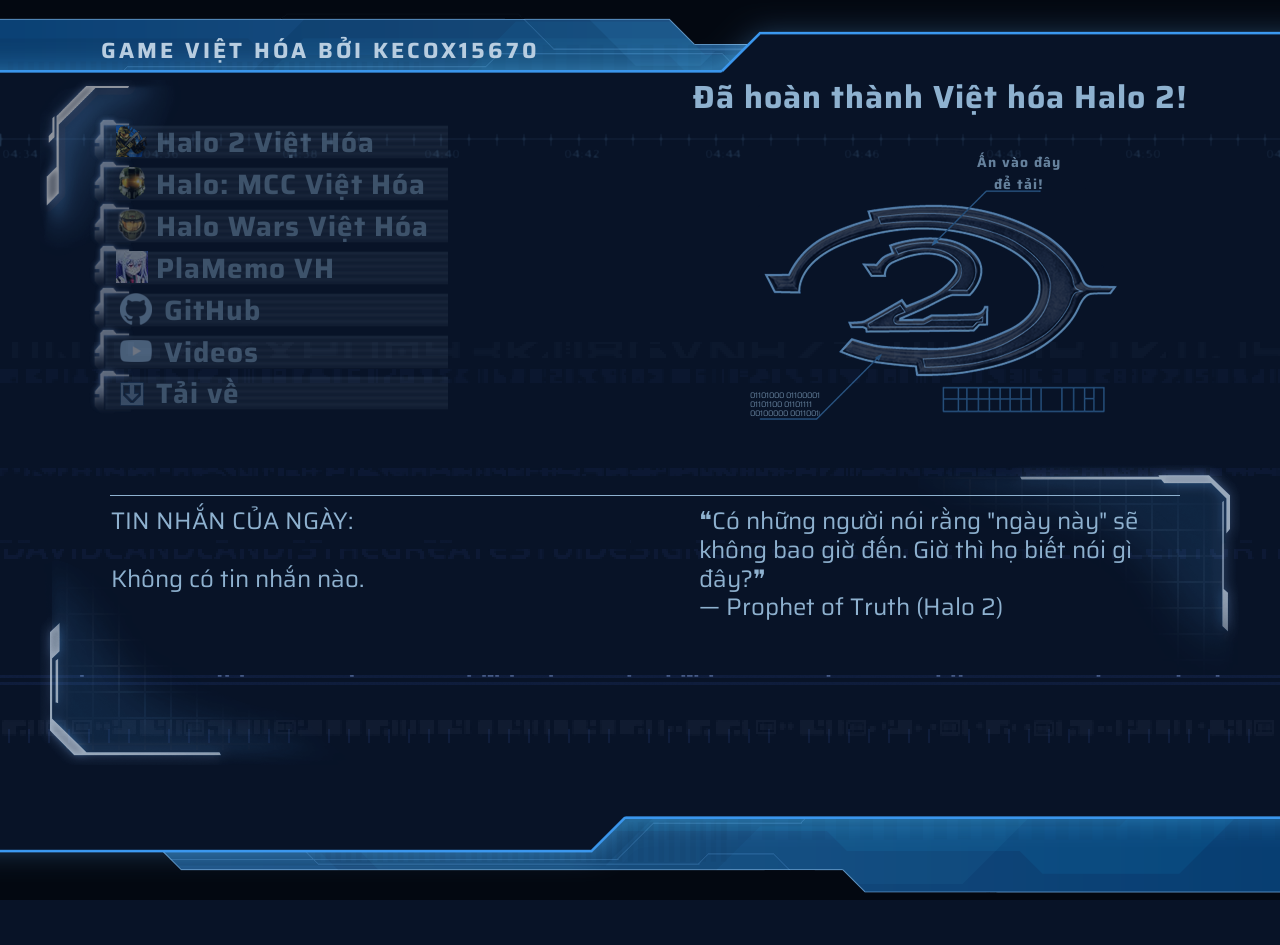
<file: index.html>
<!DOCTYPE html>
<!--
All Halo (R) assets used herein are	(c) Microsoft Corporation.
This website was created under Microsoft's "Game Content Usage Rules"
using assets from Halo 2 for Windows Vista, and it is not endorsed
by or affiliated with Microsoft.
-------------------------------------------
Redistribution and use in source and binary forms, with or without
modification, are permitted provided that redistributions of this
source code retain the above copyright notices
-->

<html lang="en">
  <head>
	<meta charset="utf-8">
	<meta http-equiv="content-language" content="en-us" />
	<meta http-equiv="X-UA-Compatible" content="IE=edge">
	<meta http-equiv="content-type" content="text/html; charset=UTF-8" />
	<meta http-equiv="content-style-type" content="text/css" />
	<meta http-equiv="Cache-control" content="no-cache" />
	<meta name="resource-type" content="document" />
	<meta name="distribution" content="global" />
	<meta name="keywords" content="việt hóa, game việt hóa, kecox15670, game việt hóa bởi kecox15670, halo 2 việt hóa" />
	<meta name="description" content="Trang chủ tổng hợp những game Việt hóa bởi kecox15670." />
	<meta name="author" content="">
	<meta name="viewport" content="width=device-width, initial-scale=1.0, maximum-scale=1.0">
	<meta name="HandheldFriendly" content="true" />
	<link rel="stylesheet" href="./theme/css/index.css" />
	<link rel="shortcut icon" href="theme/images/favicon.ico@version=1">
<link rel="preconnect" href="https://fonts.googleapis.com"><link rel="preconnect" href="https://fonts.gstatic.com" crossorigin><link href="https://fonts.googleapis.com/css2?family=Saira:wght@400;600&display=swap" rel="stylesheet">

	<title>kecox15670 &bull; Trang chính</title>
	<script src="https://code.jquery.com/jquery-1.10.2.js"></script>

	<!-- Css -->
	<link rel="stylesheet" type="text/css" href="theme/css/layout.css">
	<link rel="stylesheet" type="text/css" href="theme/css/fonts.css">
	<!-- End Css -->
<script type="text/javascript">
if ((navigator.userAgent.indexOf('iPhone') > 0 && navigator.userAgent.indexOf('iPad') == -1) || navigator.userAgent.indexOf('iPod') > 0 || navigator.userAgent.indexOf('Android') > 0) {
  window.location.href = '../mobile'; 
}
</script>
  </head>

  <body>
	<!-- Body -->
	
	<div id="factStuffs" class="loader-wrapper">
    <span class="loader"><span class="loader-inner"></span></span>
</div>

	<div style="position: fixed; z-index: -99; width: 100%; height: 100%">
<iframe width="0" height="0" src="https://www.youtube.com/embed/z4CC1KuBP80?autoplay=1&playlist=z4CC1KuBP80,2viwZVJqWbA,7isqWSWGM2s,tsv8o3_2dFw,BgxZcSUueIY&shuffle=1&loop=1&controls=0&showinfo=0&autohide=1" title="YouTube video player" frameborder="0" allow="accelerometer; autoplay; clipboard-write; end; encrypted-media; gyroscope; loop; picture-in-picture; playlist; start; shuffle" allowfullscreen></iframe>
</div>

		<div id="background-top">
			<h1>Game Việt Hóa bởi kecox15670</h1>
		</div>
		<div id="background-bottom"></div>
		<div class="animated-bg first"></div>
		<div class="animated-bg second"></div>
		<div class="animated-bg third"></div>
		<div class="animated-bg fourth"></div>
		<div class="animated-bg fifth"></div>
		<div class="animated-bg sixth"></div>
		<div class="animated-bg seventh"></div>
		<div class="animated-bg eigth"></div>
		<div class="animated-bg ninth"></div>
		<div class="animated-bg tenth"></div>

	  <div class="container">
<!--	        <svg width="100px" height="30px" viewBox="0 0 1000 300" fill="none" xmlns="http://www.w3.org/2000/svg" role="img" class="logo">
        <g>
          <polygon points="30, 35 113, 120 113, 279 30, 279" class="logo-part-1" />
          <polygon points="30, 21 124, 21 310, 214 257, 268 30, 36" class="logo-part-2" />
          <polygon points="257, 160 388, 24 388, 135 309, 215" class="logo-part-3" />
          <polygon points="403, 21 487, 21 487, 279 403, 279" class="logo-part-4" />
        </g>
        <g transform="scale(-1, -1)" transform-origin="center">
          <polygon points="30, 35 113, 120 113, 279 30, 279" class="logo-part-1" />
          <polygon points="30, 21 124, 21 310, 214 257, 268 30, 36" class="logo-part-2" />
          <polygon points="257, 160 388, 24 388, 135 309, 215" class="logo-part-3" />
          <polygon points="403, 21 487, 21 487, 279 403, 279" class="logo-part-4" />
        </g>
      </svg>-->
			<section id="link-bg">
			</section>

			<div class="links-left">
				<a href="https://viethoagame.com/threads/halo-2-vista-viet-hoa.350">
					<div class="image-container">
						<h2><img class="link-icon" src="theme/images/icons/h2v32x32.png"/> Halo 2 Việt Hóa</h2>
					</div>
				</a>
				<a href="https://viethoagame.com/threads/381/">
					<div class="image-container">
						<h2><img class="link-icon" src="theme/images/icons/mcc32x32.png"/> Halo: MCC Việt Hóa</h2>
					</div>
				</a>
				<a href="https://halowarsvh.vercel.app/">
					<div class="image-container">
						<h2><img class="link-icon" src="theme/images/icons/bulldog32x32.png"/> Halo Wars Việt Hóa</h2>
					</div>
				</a>
				<a href="https://plamemovh.vercel.app/">
					<div class="image-container">
						<h2><img class="link-icon" src="theme/images/icons/plamemo32x32.jpg"/> PlaMemo VH</h2>
					</div>
				</a>
				<a href="https://github.com/kecox42069">
					<div class="image-container">
						<h2><img class="link-iconl" src="theme/images/icons/github.png"/> GitHub</h2>
					</div>
						</a>
				<a href="https://www.youtube.com/playlist?list=PLbHEbT-QN70EghHN0PjnouOK0xiRKzuwo">
					<div class="image-container">
						<h2><img class="link-iconl" src="theme/images/icons/youtube.png"/> Videos</h2>
					</div>
				</a>
				<a href="downloads/">
					<div class="image-container">
						<h2><img class="link-icon" src="theme/images/icons/download_b.png"/> Tải về</h2>
					</div>
				</a>
				<a href="">
					<div class="image-container2">
					</div>
				</a>
			</div>
		<div class="links-right">
			<h2>Đã hoàn thành Việt hóa Halo 2!</h2><br/>
				<div class="halo2">
					<a href="https://viethoagame.com/threads/halo-2-vista-viet-hoa.350"><img class="discord" src="theme/images/about_h2.png"/></a>
					<p>01101000  01100001</p>
					<p>01101100  01101111</p>
					<p>00100000  00110010</p>
					<h2 style="font-size:14px;">Ấn vào đây</br>để tải!</h2>
				</div>
		</div>

		<!-- Message Center -->
		<div id="news-bg">
			<div id="news">
				<hr>
				<div id="news-left">
					<p>TIN NHẮN CỦA NGÀY:</a><br/>
					<br/>
					Không có tin nhắn nào.<br/>
				</div>
				<div id="news-right">
				    <p id="random-news-right"></p>
				</div>

			</div>
		</div>
	</div>
<script>
$(window).on("load",function(){
     $(".loader-wrapper").fadeOut("slow");
});
(function newFact() {
  var facts = ['\n<img src="./theme/images/20221130_230938.jpg" width="320" height="180" alt=""><p align="center"> Đang tải...<br><br>Fact:<br>Các nhà khoa học vẫn chưa chắc chắn<br>tại sao bộ tộc Elite có thể phát âm chữ M.', '\n<img src="./theme/images/RE1hZCXl8n.jpg" width="320" height="180" alt=""><p align="center"> Đang tải...<br><br>❝Chúng ta sẽ kết thúc cuộc chiến này.❞<br>— Master Chief (từ Halo Infinite)', '\n<img src="./theme/images/plamemoisla.png" width="320" height="180" alt=""><p align="center"> Đang tải...<br><br>❝Hy vọng rằng một ngày nào đó,<br>bạn sẽ được đoàn tụ với người mà bạn yêu quý.❞<br>— Isla (từ Plastic Memories)',
  '\n<img src="./theme/images/ixAIxPe3cU.png" width="320" height="180" alt=""><p align="center"> Đang tải...<br><br>❝Ồ, ta biết những quý cô thích gì mà.❞<br>— Trung sĩ Johnson (từ Halo 2)', '\n<img src="./theme/images/2b0mO8uxsn.jpg" width="320" height="180" alt=""><p align="center"> Đang tải...<br><br>❝Tôi cần một vũ khí.❞<br>— Master Chief (từ Halo 2)', '\n<img src="./theme/images/p5jv4ddnv9x2.png" width="320" height="180" alt=""><p align="center"> Đang tải...<br><br>❝Một người anh hùng không cần phải nói.<br>Khi anh ấy ra đi, cả thế giới sẽ nói thay anh.❞<br>— Bungie (từ quảng cáo Halo 3)'];
  var randomFact = Math.floor(Math.random() * facts.length);
  document.getElementById('factStuffs').innerHTML = facts[randomFact];
})();
</script>
<script>
function randomtext() {
    var randomtxt = [
        '❝Vào khoảnh khắc đó... anh nghĩ anh đã yêu em, ngay cả khi còn chưa biết tên của em là gì.❞<br/>— Mizugaki Tsukasa (Plastic Memories)',
        '❝Có những người nói rằng "ngày này" sẽ không bao giờ đến. Giờ thì họ biết nói gì đây?❞<br/>— Prophet of Truth (Halo 2)',
        '❝Nhiệm vụ của chúng ta, đối với một người lính đó là bảo vệ nhân loại. Bằng bất cứ mọi giá.❞<br/>— Master Chief (Halo 4)'];
    return randomtxt[Math.floor((Math.random() * 2.99))];
}

document.getElementById("random-news-right").innerHTML = randomtext();
</script>
<script src="https://ajax.googleapis.com/ajax/libs/jquery/2.1.1/jquery.min.js"></script>
  </body>
</html>
</file>
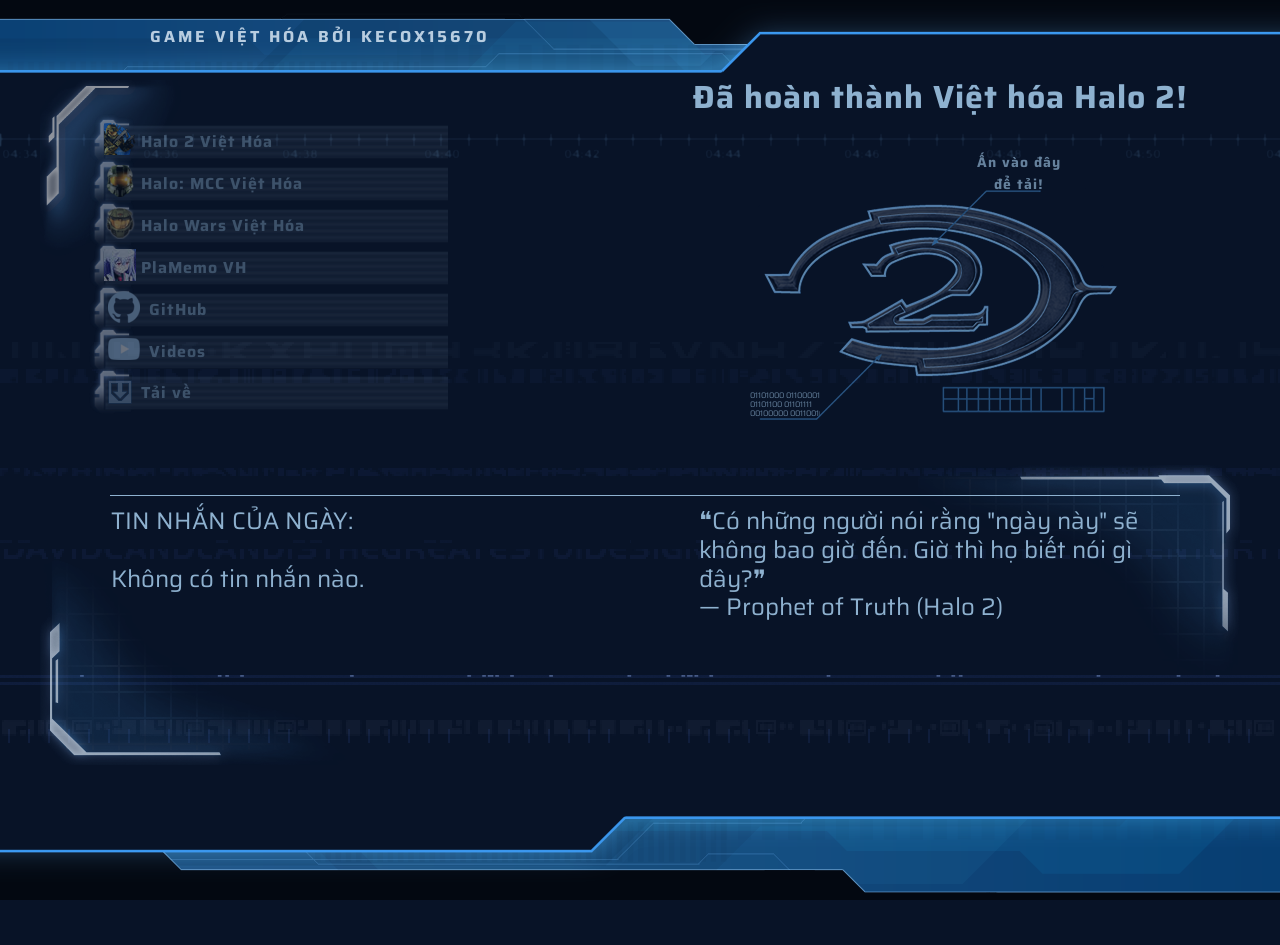
<file: mobile/index.html>
<!DOCTYPE html>
<!--
All Halo (R) assets used herein are	(c) Microsoft Corporation.
This website was created under Microsoft's "Game Content Usage Rules"
using assets from Halo 2 for Windows Vista, and it is not endorsed
by or affiliated with Microsoft.
-------------------------------------------
Redistribution and use in source and binary forms, with or without
modification, are permitted provided that redistributions of this
source code retain the above copyright notices
-->

<html lang="en">
  <head>
	<meta charset="utf-8">
	<meta http-equiv="content-language" content="en-us" />
	<meta http-equiv="X-UA-Compatible" content="IE=edge">
	<meta http-equiv="content-type" content="text/html; charset=UTF-8" />
	<meta http-equiv="content-style-type" content="text/css" />
	<meta http-equiv="Cache-control" content="no-cache" />
	<meta name="resource-type" content="document" />
	<meta name="distribution" content="global" />
	<meta name="keywords" content="việt hóa, game việt hóa, kecox15670, game việt hóa bởi kecox15670, halo 2 việt hóa" />
	<meta name="description" content="Trang chủ tổng hợp những game Việt hóa bởi kecox15670." />
	<meta name="author" content="">
	<meta name="viewport" content="width=device-width, initial-scale=1.0, maximum-scale=1.0">
	<meta name="HandheldFriendly" content="true" />
	<link rel="stylesheet" href="./theme/css/index.css" />
	<link rel="shortcut icon" href="theme/images/favicon.ico@version=1">
<link rel="preconnect" href="https://fonts.googleapis.com"><link rel="preconnect" href="https://fonts.gstatic.com" crossorigin><link href="https://fonts.googleapis.com/css2?family=Saira:wght@400;600&display=swap" rel="stylesheet">

	<title>kecox15670 &bull; Trang chính</title>
	<script src="https://code.jquery.com/jquery-1.10.2.js"></script>

	<!-- Css -->
	<link rel="stylesheet" type="text/css" href="theme/css/layout.css">
	<link rel="stylesheet" type="text/css" href="theme/css/fonts.css">
	<!-- End Css -->
  </head>

  <body>
	<!-- Body -->
	
	<div id="factStuffs" class="loader-wrapper">
    <span class="loader"><span class="loader-inner"></span></span>
</div>

	<div style="position: fixed; z-index: -99; width: 100%; height: 100%">
<iframe width="0" height="0" src="https://www.youtube.com/embed/z4CC1KuBP80?autoplay=1&playlist=z4CC1KuBP80,2viwZVJqWbA,7isqWSWGM2s,tsv8o3_2dFw,BgxZcSUueIY&shuffle=1&loop=1&controls=0&showinfo=0&autohide=1" title="YouTube video player" frameborder="0" allow="accelerometer; autoplay; clipboard-write; end; encrypted-media; gyroscope; loop; picture-in-picture; playlist; start; shuffle" allowfullscreen></iframe>
</div>

		<div id="background-top">
			<h1>Game Việt Hóa bởi kecox15670</h1>
		</div>
		<div id="background-bottom"></div>
		<div class="animated-bg first"></div>
		<div class="animated-bg second"></div>
		<div class="animated-bg third"></div>
		<div class="animated-bg fourth"></div>
		<div class="animated-bg fifth"></div>
		<div class="animated-bg sixth"></div>
		<div class="animated-bg seventh"></div>
		<div class="animated-bg eigth"></div>
		<div class="animated-bg ninth"></div>
		<div class="animated-bg tenth"></div>

	  <div class="container">
<!--	        <svg width="100px" height="30px" viewBox="0 0 1000 300" fill="none" xmlns="http://www.w3.org/2000/svg" role="img" class="logo">
        <g>
          <polygon points="30, 35 113, 120 113, 279 30, 279" class="logo-part-1" />
          <polygon points="30, 21 124, 21 310, 214 257, 268 30, 36" class="logo-part-2" />
          <polygon points="257, 160 388, 24 388, 135 309, 215" class="logo-part-3" />
          <polygon points="403, 21 487, 21 487, 279 403, 279" class="logo-part-4" />
        </g>
        <g transform="scale(-1, -1)" transform-origin="center">
          <polygon points="30, 35 113, 120 113, 279 30, 279" class="logo-part-1" />
          <polygon points="30, 21 124, 21 310, 214 257, 268 30, 36" class="logo-part-2" />
          <polygon points="257, 160 388, 24 388, 135 309, 215" class="logo-part-3" />
          <polygon points="403, 21 487, 21 487, 279 403, 279" class="logo-part-4" />
        </g>
      </svg>-->
			<section id="link-bg">
			</section>

			<div class="links-left">
				<a href="https://viethoagame.com/threads/halo-2-vista-viet-hoa.350">
					<div class="image-container">
						<h2><img class="link-icon" src="theme/images/icons/h2v32x32.png"/> Halo 2 Việt Hóa</h2>
					</div>
				</a>
				<a href="https://viethoagame.com/threads/381/">
					<div class="image-container">
						<h2><img class="link-icon" src="theme/images/icons/mcc32x32.png"/> Halo: MCC Việt Hóa</h2>
					</div>
				</a>
				<a href="https://halowarsvh.vercel.app/">
					<div class="image-container">
						<h2><img class="link-icon" src="theme/images/icons/bulldog32x32.png"/> Halo Wars Việt Hóa</h2>
					</div>
				</a>
				<a href="https://plamemovh.vercel.app/">
					<div class="image-container">
						<h2><img class="link-icon" src="theme/images/icons/plamemo32x32.jpg"/> PlaMemo VH</h2>
					</div>
				</a>
				<a href="https://github.com/kecox42069">
					<div class="image-container">
						<h2><img class="link-iconl" src="theme/images/icons/github.png"/> GitHub</h2>
					</div>
						</a>
				<a href="https://www.youtube.com/playlist?list=PLbHEbT-QN70EghHN0PjnouOK0xiRKzuwo">
					<div class="image-container">
						<h2><img class="link-iconl" src="theme/images/icons/youtube.png"/> Videos</h2>
					</div>
				</a>
				<a href="downloads/">
					<div class="image-container">
						<h2><img class="link-icon" src="theme/images/icons/download_b.png"/> Tải về</h2>
					</div>
				</a>
				<a href="">
					<div class="image-container2">
					</div>
				</a>
			</div>
		<div class="links-right">
			<h2>Đã hoàn thành Việt hóa Halo 2!</h2><br/>
				<div class="halo2">
					<a href="https://viethoagame.com/threads/halo-2-vista-viet-hoa.350"><img class="discord" src="theme/images/about_h2.png"/></a>
					<p>01101000  01100001</p>
					<p>01101100  01101111</p>
					<p>00100000  00110010</p>
					<h2 style="font-size:14px;">Ấn vào đây</br>để tải!</h2>
				</div>
		</div>

		<!-- Message Center -->
		<div id="news-bg">
			<div id="news">
				<hr>
				<div id="news-left">
					<p>TIN NHẮN CỦA NGÀY:</a><br/>
					<br/>
					Không có tin nhắn nào.<br/>
				</div>
				<div id="news-right">
				    <p id="random-news-right"></p>
				</div>

			</div>
		</div>
	</div>
<script>
$(window).on("load",function(){
     $(".loader-wrapper").fadeOut("slow");
});
(function newFact() {
  var facts = ['\n<img src="./theme/images/20221130_230938.jpg" width="320" height="180" alt=""><p align="center"> Đang tải...<br><br>Fact:<br>Các nhà khoa học vẫn chưa chắc chắn<br>tại sao bộ tộc Elite có thể phát âm chữ M.', '\n<img src="./theme/images/RE1hZCXl8n.jpg" width="320" height="180" alt=""><p align="center"> Đang tải...<br><br>❝Chúng ta sẽ kết thúc cuộc chiến này.❞<br>— Master Chief (từ Halo Infinite)', '\n<img src="./theme/images/plamemoisla.png" width="320" height="180" alt=""><p align="center"> Đang tải...<br><br>❝Hy vọng rằng một ngày nào đó,<br>bạn sẽ được đoàn tụ với người mà bạn yêu quý.❞<br>— Isla (từ Plastic Memories)',
  '\n<img src="./theme/images/ixAIxPe3cU.png" width="320" height="180" alt=""><p align="center"> Đang tải...<br><br>❝Ồ, ta biết những quý cô thích gì mà.❞<br>— Trung sĩ Johnson (từ Halo 2)', '\n<img src="./theme/images/2b0mO8uxsn.jpg" width="320" height="180" alt=""><p align="center"> Đang tải...<br><br>❝Tôi cần một vũ khí.❞<br>— Master Chief (từ Halo 2)', '\n<img src="./theme/images/p5jv4ddnv9x2.png" width="320" height="180" alt=""><p align="center"> Đang tải...<br><br>❝Một người anh hùng không cần phải nói.<br>Khi anh ấy ra đi, cả thế giới sẽ nói thay anh.❞<br>— Bungie (từ quảng cáo Halo 3)'];
  var randomFact = Math.floor(Math.random() * facts.length);
  document.getElementById('factStuffs').innerHTML = facts[randomFact];
})();
</script>
<script>
function randomtext() {
    var randomtxt = [
        '❝Vào khoảnh khắc đó... anh nghĩ anh đã yêu em, ngay cả khi còn chưa biết tên của em là gì.❞<br/>— Mizugaki Tsukasa (Plastic Memories)',
        '❝Có những người nói rằng "ngày này" sẽ không bao giờ đến. Giờ thì họ biết nói gì đây?❞<br/>— Prophet of Truth (Halo 2)',
        '❝Nhiệm vụ của chúng ta, đối với một người lính đó là bảo vệ nhân loại. Bằng bất cứ mọi giá.❞<br/>— Master Chief (Halo 4)'];
    return randomtxt[Math.floor((Math.random() * 2.99))];
}

document.getElementById("random-news-right").innerHTML = randomtext();
</script>
<script src="https://ajax.googleapis.com/ajax/libs/jquery/2.1.1/jquery.min.js"></script>
  </body>
</html>
</file>
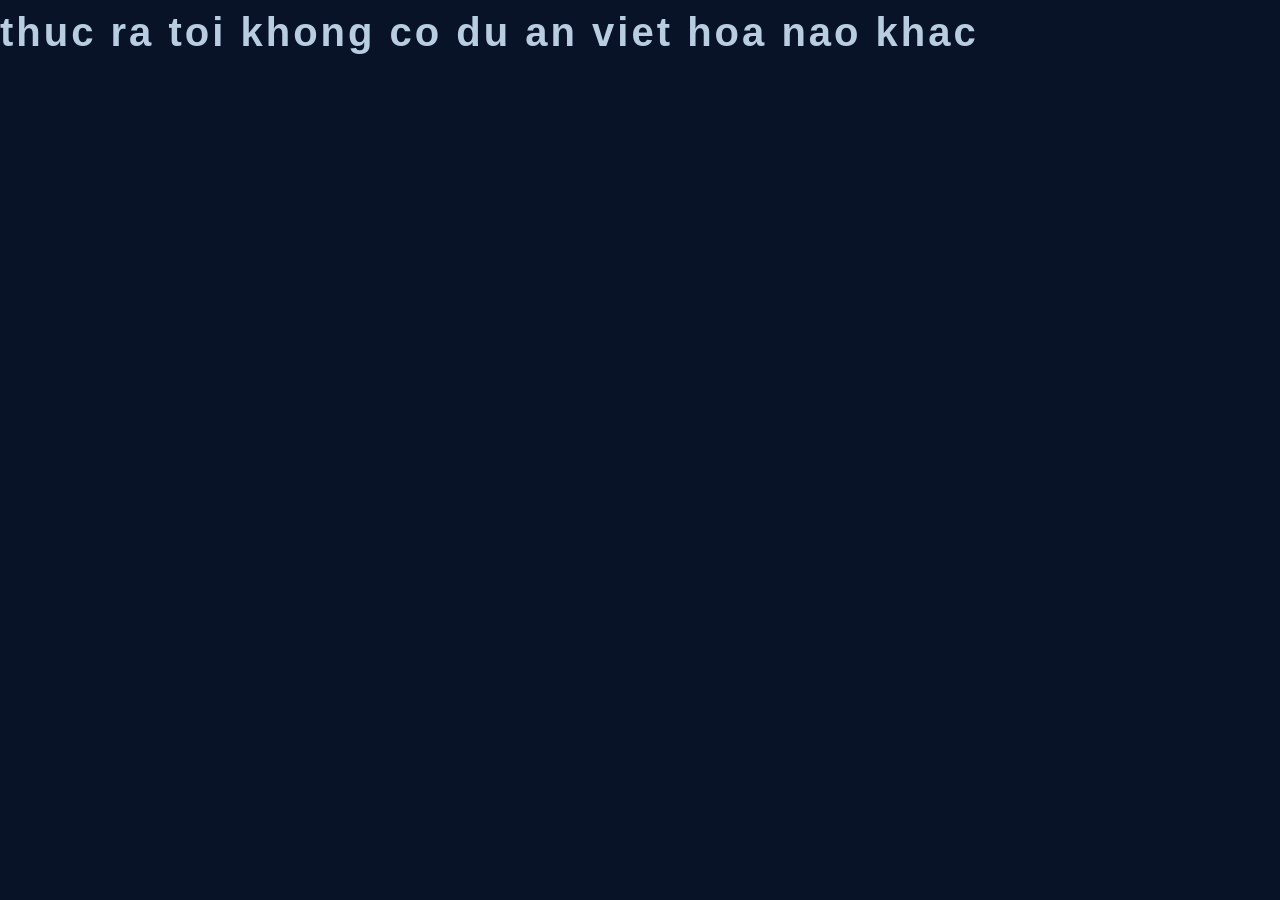
<file: projects/index.html>
<!DOCTYPE html>
<!--
All Halo (R) assets used herein are	(c) Microsoft Corporation.
This website was created under Microsoft's "Game Content Usage Rules"
using assets from Halo 2 for Windows Vista, and it is not endorsed
by or affiliated with Microsoft.
-------------------------------------------
Redistribution and use in source and binary forms, with or without
modification, are permitted provided that redistributions of this
source code retain the above copyright notices
-->

<html lang="en">
  <head>

	</style>

	<title>kecox15670 &bull; Dự án khác</title>
	<script src="https://code.jquery.com/jquery-1.10.2.js"></script>

	<!-- Css -->
	<link rel="stylesheet" type="text/css" href="../theme/css/layout.css">
	<link rel="stylesheet" type="text/css" href="../theme/css/fonts.css">
	<!-- End Css -->
  </head>

  <body>
			<h1>thuc ra toi khong co du an viet hoa nao khac</h1>
  </body>
</html>
</file>
<file: theme/css/index.css>
/* Logo */

:root {
  /* Variables */
  --loading-spinner__color-grey: #efefef;
  --loading-spinner__color-green: #7fca2a;
  --loading-spinner__animation-length: 2s;
}

@keyframes logo-animation {
  0% {
    opacity: 1;
  }
  81.25% {
    opacity: 1;
  }
  95% {
    opacity: 0;
  }
  100% {
    opacity: 0;
  }
}

.logo {
  will-change: opacity;
  animation: logo-animation var(--loading-spinner__animation-length) ease-in-out infinite;
  filter: drop-shadow(0 3px 11px rgba(255, 255, 255, 0.33));
}

@keyframes logo-part-1-animation {
  0% {
    opacity: 0;
  }
  67.49% {
    opacity: 0;
  }
  67.5% {
    opacity: 1;
  }
  69.9% {
    opacity: 1;
  }
  70% {
    opacity: 0;
  }
  72.49% {
    opacity: 0;
  }
  72.5% {
    opacity: 1;
  }
  73.74% {
    opacity: 1;
  }
  73.75% {
    opacity: 0;
  }
  77.49% {
    opacity: 0;
  }
  77.5% {
    opacity: 1;
  }
  79.9% {
    opacity: 1;
  }
  80% {
    opacity: 0;
  }
  81.24% {
    opacity: 0;
  }
  81.25% {
    opacity: 1;
  }
}

@keyframes logo-part-2-animation {
  0% {
    clip-path: polygon(0 0, 0 0, 0 0, 0 50%);
    opacity: 0;
  }
  45% {
    clip-path: polygon(0 0, 0 0, 0 0, 0 50%);
    opacity: 0;
  }
  62.5% {
    clip-path: polygon(-50% 0%, 200% 0, 0 200%, 0 -50%);
  }
  72.5% {
    opacity: 1;
  }
}

@keyframes logo-part-3-animation {
  0% {
    opacity: 0;
    clip-path: polygon(50% -50%, 150% 50%, 150% 50%, 50% -50%);
  }
  35% {
    opacity: 0;
    clip-path: polygon(50% -50%, 150% 50%, 150% 50%, 50% -50%);
  }
  45% {
    clip-path: polygon(50% -50%, 150% 50%, 50% 150%, -50% 50%);
  }
  55% {
    opacity: 1;
  }
}

@keyframes logo-part-4-animation {
  0% {
    opacity: 0;
    clip-path: inset(0 0 100% 0);
  }
  12.5% {
    opacity: 1;
    clip-path: inset(0 0 0 0);
  }
  17.5% {
    opacity: 1;
  }
  17.51% {
    opacity: 0;
  }
  22.49% {
    opacity: 0;
  }
  22.5% {
    opacity: 1;
  }
  23.74% {
    opacity: 1;
  }
  23.75% {
    opacity: 0;
  }
  26.24% {
    opacity: 0;
  }
  26.25% {
    opacity: 1;
  }
  28.74% {
    opacity: 1;
  }
  28.75% {
    opacity: 0;
  }
  32.49% {
    opacity: 0;
  }
  32.5% {
    opacity: 1;
  }
}

.logo-part-1 {
  will-change: opacity;
  fill: var(--loading-spinner__color-grey);
  animation: logo-part-1-animation var(--loading-spinner__animation-length) ease-in-out infinite;
}

.logo-part-2 {
  will-change: opacity, clip-path;
  fill: var(--loading-spinner__color-grey);
  animation: logo-part-2-animation var(--loading-spinner__animation-length) ease-in-out infinite;
}

.logo-part-3 {
  will-change: opacity, clip-path;
  fill: var(--loading-spinner__color-grey);
  animation: logo-part-3-animation var(--loading-spinner__animation-length) ease-in-out infinite;
}

.logo-part-4 {
  will-change: opacity;
  fill: var(--loading-spinner__color-green);
  animation: logo-part-4-animation var(--loading-spinner__animation-length) ease-in-out infinite;
}
</file>
<file: theme/css/layout.css>
/*
All Halo (R) assets used herein are	(c) Microsoft Corporation.
This website was created under Microsoft's "Game Content Usage Rules"
using assets from Halo 2 for Windows Vista, and it is not endorsed
by or affiliated with Microsoft.
-------------------------------------------
Redistribution and use in source and binary forms, with or without
modification, are permitted provided that redistributions of this
source code retain the above copyright notices
*/

html {
	cursor:url(../images/download/pointer1.png), url(/theme/images/download/pointer1.cur), default;
	font-family: Saira, Arial;
	font-size: 16px;
	background-color: #081327;
}

/*** Base content CSS definitions ***/
body {
	color: #8EB1CF;
	margin: 0;
}
h1 {
	color: #b8cde0;
	letter-spacing: 3px;
	font-size: 40px;
	margin: 0.25em 0 0 0;
}
h2 {
	letter-spacing: 1px;
	font-size: 32px;
	margin: 0.25em 0 0 0;
	padding-top: 0;
}
h3 {
	letter-spacing: 1px;
	color: #b8cde0;
	font-size: 28px;
	margin: 1em 0 .25em 0;
}
h4 {
	color: #b8cde0;
	letter-spacing: 1px;
	font-size:35px;
	margin: 0.25em 0 0 0;
}
p {
	font-size: 22px;
	margin: 0 0 0 0;
}
.center {
	text-align: center;
}

/*** BACKGROUND ***/
#background-top, #background-bottom {
	position: fixed;
	left: 0;
	height: 95px;
	width: 100%;
	z-index: 1;
	background-repeat: repeat-x;
}
	#background-top {
		top: 0;
		background-attachment: fixed;
		background-image: url(../images/background-top.png);
		background-position: top center;
	}
		#background-top h1 {
			text-align: center;
			width: 50%;
			font-family: 'Saira';
			text-transform: uppercase;
			font-size: 22px;
			float: left;
			margin: 1.5em 0 0 0;
		}
	#background-bottom {
		bottom: 0;
		background-attachment: fixed;
		background-image: url(../images/background-bottom.png);
		background-position: bottom center;
	}
.container {
	width: 1200px;
	margin: auto auto 150px auto;
	padding: 80px 0 0 0;
}
.animated-bg {
	background-repeat: repeat-x;
	overflow: hidden;
	z-index: -1;
	height: 32px;
	width: 100%;
	position: fixed;
}

/*** Keyframe background animations ***/
	@keyframes animatedBG-slower {
		0% { background-position: 0 0;}
		100% { background-position: 2000px 0;}
	}
	@keyframes animatedBG-slow {
			0% { background-position: 0 0;}
			100% { background-position: 5000px 0;}
	}
	@keyframes animatedBG-fast {
		0% { background-position: 0 0;}
		100% { background-position: 10000px 0;}
	}
	@keyframes animatedBG-faster {
			0% { background-position: 0 0;}
			100% { background-position: 20000px 0;}
	}
	@keyframes animatedBG-fastest {
				0% { background-position: 0 0;}
				100% { background-position: 30000px 0;}
	}

/*** Animation CSS ***/
	.animated-bg.first {
		top: 14%;
		background-image: url(../images/download/timeline_1.png);
		animation: animatedBG-slow 240s linear infinite;
	}
	.animated-bg.second {
		top: 80%;
		background-image: url(../images/download/2b.png);
		animation: animatedBG-fast 240s linear infinite;
	}
	.animated-bg.third {
		top: 38%;
		background-image: url(../images/download/3.png);
		animation: animatedBG-fast 240s linear infinite;
	}
	.animated-bg.fourth {
		top: 52%;
		background-image: url(../images/download/4.png);
		animation: animatedBG-slower 240s linear infinite;
	}
	.animated-bg.fifth {
		top: 41%;
		background-image: url(../images/download/5.png);
		animation: animatedBG-faster 240s linear infinite;
	}
	.animated-bg.sixth {
		top: 61%;
		background-image: url(../images/download/6.png);
		animation: animatedBG-faster 240s linear infinite;
	}
	.animated-bg.seventh {
		top: 81%;
		background-image: url(../images/download/7c.png);
		animation: animatedBG-fastest 240s linear infinite;
	}
	.animated-bg.eigth {
		top: 60%;
		background-image: url(../images/download/7b.png);
		animation: animatedBG-fastest 240s linear infinite;
	}
	.animated-bg.ninth {
		top: 75%;
		background-image: url(../images/download/7a.png);
		animation: animatedBG-fast 240s linear infinite;
	}
	.animated-bg.tenth {
		top: 75%;
		background-image: url(../images/download/7f.png);
		animation: animatedBG-fast 240s linear infinite;
	}

/*** Login ***/
.login-right {
	float: right;
	margin: -50px 0 0 0;
}

.loader-wrapper {
  width: 100%;
  height: 100%;
  position: fixed;
  top: 0;
  left: 0;
  background-color: #242f3f;
  display:flex;
  justify-content: center;
  align-items: center;
  z-index:1000;
}

.loader {
  display: inline-block;
  width: 30px;
  height: 30px;
  position: relative;
  animation: loader 2s infinite ease;
}

/*** Links Bar ***/
a:link, a:visited, a:active {
	display: inline-block;
	color: #8EB1CF;
	cursor:url(../images/download/pointer1.png), url(/theme/images/download/pointer1.cur), default;
}
a.pcart:link, a.pcart:visited {
	cursor:url(../images/download/pointer1.png), url(/theme/images/download/pointer1.cur), default;
	color: orange;
}
	a.pcart:hover {
		color: #8EB1CF;
	}
.image-container {
	bottom:0;
	background-image: url(../images/link-bottom.png);
	background-size: cover;
	background-repeat: no-repeat;
	opacity: 0.4;
	width: 360px;
	height: 56px;
	margin: -20px 0 0 0;
	-moz-transition: opacity 0.2s ease-in-out, transform 0.2s ease-in-out, background-image 0.2s ease-in-out;
	-webkit-transition: opacity 0.2s ease-in-out, transform 0.2s ease-in-out, background-image 0.2s ease-in-out;
	-ms-transition: opacity 0.2s ease-in-out, transform 0.2s ease-in-out, background-image 0.2s ease-in-out;
	transition: opacity 0.2s ease-in-out, transform 0.2s ease-in-out, background-image 0.2s ease-in-out;
}
	.image-container:hover {
		background-image: url(../images/link-hover.png);
		opacity: 1;
		-moz-transform: translate(22px,0);
		-webkit-transform: translate(22px,0);
		-ms-transform: translate(22px,0);
		transform: translate(22px,0);
	}
	.image-container h2 {
		display: inline-block;
		margin: 0 0 0 1em;
		font-size: 28px;
		vertical-align: middle;
		line-height: 56px;
	}
		.link-icon {
			border: none;
			vertical-align: inherit;
			margin: 0 0 7px 0;
		}
		.link-iconl {
			border: none;
			vertical-align: inherit;
			margin: 0 4px 7px 4px;
		}
#link-bg  {
	position: absolute;
	background: url(../images/link-bg.png);
	background-repeat: no-repeat;
	background-position: top left;
	background-size: 170px;
	width: 200px;
	height: 318px;
	z-index: -1;
}
.links-left {
	float: left;
	width: 40%;
	margin: 3em 0 0 3em;
}
.links-right {
	float: right;
	width: 50%;
	text-align: center;
	margin: -1em 0 2em 0;
}
.halo2 {
	position: relative;
	width: 384px;
	margin: auto;
}
	.halo2 h2 {
		position: absolute;
		top: 0;
		left: 216px;
		width: 110px;
		font-size: 16px;
		opacity: 0.7;
		z-index: -1;
	}
	.halo2 p {
		position: absolute;
		top: 242px;
		left: 2px;
		width: 70px;
		font-size: 8px;
		text-align: left;
		white-space: nowrap;
		overflow: hidden;
		opacity: 0.7;
		-webkit-animation: typing 1s steps(30, end);
		-moz-animation: typing 1s steps(30, end);
		-ms-animation: typing 1s steps(30, end);
		animation: typing 1s steps(30, end);
		z-index: -1;
	}
		.halo2 p:nth-child(3) {
			top: 251px;
			-webkit-animation: typing 1s steps(30, end);
			-webkit-animation-delay: 1s;
			-webkit-animation-fill-mode:both;
			-moz-animation: typing 1s steps(30, end);
			-moz-animation-delay: 1s;
			-moz-animation-fill-mode:both;
			-ms-animation: typing 1s steps(30, end);
			-ms-animation-delay: 1s;
			-ms-animation-fill-mode:both;
			animation: typing 1s steps(30, end);
			animation-delay: 1s;
			animation-fill-mode: both;
		}
		.halo2 p:nth-child(4) {
			top: 260px;
			-webkit-animation: typing 1s steps(30, end);
			-webkit-animation-delay: 2s;
			-webkit-animation-fill-mode:both;
			-moz-animation: typing 1s steps(30, end);
			-moz-animation-delay: 2s;
			-moz-animation-fill-mode:both;
			-ms-animation: typing 1s steps(30, end);
			-ms-animation-delay: 2s;
			-ms-animation-fill-mode:both;
			animation: typing 1s steps(30, end);
			animation-delay: 2s;
			animation-fill-mode: both;
		}
	@-webkit-keyframes typing {
		from { width: 0; }
		to { width:70px; }
	}
	@-moz-keyframes typing {
		from { width: 0; }
		to { width:70px; }
	}
	@-ms-keyframes typing {
		from { width: 0; }
		to { width:70px; }
	}
	@keyframes typing {
		from { width: 0; }
		to { width:70px; }
	}
a.links-img {
	position: relative;
	margin: 1em 0 0 25%;
	-moz-transition: transform 0.1s ease-in-out;
	-webkit-transition: transform 0.1s ease-in-out;
	-ms-transition: transform 0.1s ease-in-out;
	transition: transform 0.1s ease-in-out;
}
	a.links-img:hover {
		-moz-transform: scale(1.1,1.1);
		-webkit-transform: scale(1.1,1.1);
		-ms-transform: scale(1.1,1.1);
		transform: scale(1.1,1.1);
	}
#news-bg {
	float: left;
	background: url(../images/news-left.png),url(../images/news-right.png);
	width: 1200px;	/* raw width of bg image */
	background-repeat: no-repeat;
	background-position: bottom left, top right;
    background-size: 345px 229px,322px 210px;
	height: 300px;	/* raw height of bg image */
    position: relative;
	margin: 0 0 180px 0;
}
	.discord {
		border: none;
		display: inline-block;
		opacity: 0.6;
		-moz-transition: opacity 0.1s ease-in-out;
		-webkit-transition: opacity 0.1s ease-in-out;
		-ms-transition: opacity 0.1s ease-in-out;
		transition: opacity 0.1s ease-in-out;
	}
	.discord:hover {
		opacity: 1.0;
	}
#news {
	padding: 10px 0 0 10px;
	margin: 10px 5% 0 5%;
	font-size: 20px;
}
	#news hr {
		border: none;
		height: 1px;
		margin: 0;
		position: relative;
		top: 10px;
		background-color: #8EB1CF;
	}
	#news p{
		text-align:left;
		font-size: 24px;
		margin: 0;
		line-height: 1.2;
	}
#news-left {
	float: left;
	width: 47%;
	padding: 1px 0 0 1px;
	margin: 20px 0 0 0;
	font-size: 24px;
}
#news-right {
	float: right;
	width: 45%;
	padding: 1px 0 0 1px;
	margin: 20px 0 0 0;
	font-size: 24px;
}
.dl_edge {
	height: fit-content;
	margin: 3em 0 0 0;
	background-image: url(../images/download/dl-left.png),url(../images/download/dl-right.png);
	background-position: top left, bottom right;
	background-repeat: no-repeat;
}
.dl_container {
	position: relative;
	padding: 4em;
}
.dl_button {
	width: 95%;
	margin: 0 0 0 -20px;
	height: 64px;
	border: solid;
	border-width: 0 40 0 40;
	border-image: url(../images/download/button.png);
	border-image-slice: 0 40 0 40 fill;
	border-image-repeat: round;
	opacity: 0.6;
	-moz-transition: opacity 0.1s ease-in-out, transform 0.1s ease-in-out;
	-webkit-transition: opacity 0.1s ease-in-out, transform 0.1s ease-in-out;
	-ms-transition: opacity 0.1s ease-in-out, transform 0.1s ease-in-out;
	transition: opacity 0.1s ease-in-out, transform 0.1s ease-in-out;
}
	.dl_button:hover {
		border-image: url(../images/download/button_h.png);
		border-image-slice: 0 40 0 40 fill;
		border-image-repeat: round;
		opacity: 1;
	}
h2.download {
	margin: 14px 0 0 0;
}

/*** Mobile <1260px ***/
	@media screen and (max-width: 1260px) {
.container {
	width: 95%;
	}
#news-bg {
	width: 100%;
}
.links-left {
	width: 40%;
	margin: 3em 0 0 3em;
}
.links-right {
	float: right;
}
	}

	/*** Mobile <850px ***/
	@media screen and (max-width: 850px) {
.container {
	width: 480px;
}
#news {
	margin: 20px 7% 0 7%;
}
#news-bg {
	width: 100%;
	height: 570px;
	margin: 2em 0 80px 0;
}
.links-left {
	width: 356px;
	float: none;
	height: 100%;
	margin: 3em auto 0 auto;
}
.links-right {
	display: none;
}
#news-bar {
	display: none;
}
#news p, #news h1, #news h2, #news h3, #news h4{
	text-align:center;
}
#news-left {
	width: 100%;
	padding: 0;
	margin: 20px auto 0 auto;
}
#news-right {
	width: 100%;
	padding: 0;
	margin: 20px auto 0 auto;
}
.dl_button{
	width: 90%;
	margin: 0 0 0 -30px;
}
h2.download{
	font-size: 24px;
	margin: 16px 0 0 0;
}
	}

	/*** Mobile <500px ***/
	@media screen and (max-width: 500px) {
.image-container {
	width: 300px;
}
.container {
	width: 360px;
}
#news-bg {
	margin: 2em 0 90px 0;
	height: 650px;
}
.discord {
	margin: 0 0 0 -20px
}
#background-top h1 {
	font-size: 18px;
	margin-top: 1.9em;
}

#info-left {
	width: 100%;
	height: 100%;
	margin: auto;
}
.links-left {
	width: 300px;
	float: none;
	height: 100%;
	margin: 3em 0 0 3em;
}
#info-right {
	width: 100%;
	height: 100%;
	margin: auto;
}
#news p, #news h1, #news h2, #news h3, #news h4{
	text-align: center;
	margin: 0 0.5em 0 0.5em;
}
#news-left {
	width: 100%;
	padding: 0;
	margin: 20px auto 0 auto;
}
#news-right {
	width: 100%;
	padding: 0;
	margin: 20px auto 0 auto;
}
.dl_button{
	width: 80%;
	margin: 0 0 0 -25px;
}
h2.download{
	font-size: 16px;
	margin: 22px 0 0 0;
}
	}

	/*** Mobile <400px ***/
@media screen and (max-width: 400px) {
.image-container {
	width: 260px;
}
.container {
	width: 340px;
}
#news-bg {
	margin: 2em 0 90px 0;
	height: 650px;
}
#background-top h1 {
	font-size: 18px;
	margin-top: 1.9em;
}
#info-left {
	width: 100%;
	height: 100%;
	margin: auto;
}
.links-left {
	width: 260px;
	float: none;
	height: 100%;
	margin: 3em 0 0 2.5em;
}
#info-right {
	width: 100%;
	height: 100%;
	margin: auto;
}
#news p, #news h1, #news h2, #news h3, #news h4{
	text-align: center;
	margin: 0 0.5em 0 0.5em;
}
#news-left {
	width: 100%;
	padding: 0;
	margin: 20px auto 0 auto;
}
#news-right {
	width: 100%;
	padding: 0;
	margin: 20px auto 0 auto;
}
h2.download {
	margin: 14px 0 0 0;
}
	}

	/*** Mobile <360px ***/
@media screen and (max-width: 360px) {
.image-container {
	width: 220px;
}
.image-container h2 {
	font-size: 22px;
}
.container {
	width: 300px;
}
#news-bg {
	margin: 2em 0 90px 0;
	height: 800px;
}
.discord {
	height: 80px;
	margin: 0;
}
#background-top h1 {
	font-size: 18px;
	margin-top: 1.9em;
}
#info-left {
	width: 100%;
	height: 100%;
	margin: auto;
}
.links-left {
	width: 260px;
	float: none;
	height: 100%;
	margin: 3em 0 0 2.5em;
}
#info-right {
	width: 100%;
	height: 100%;
	margin: auto;
}
#news p, #news h1, #news h2, #news h3, #news h4{
	text-align: center;
	margin: 0 0.5em 0 0.5em;
}
#news-left {
	width: 100%;
	padding: 0;
	margin: 20px auto 0 auto;
}
#news-right {
	width: 100%;
	padding: 0;
	margin: 20px auto 0 auto;
}
	}
</file>
<file: theme/css/fonts.css>
/* This css file contains all of the the fonts associated with the site */

<style> @import url('https://fonts.googleapis.com/css2?family=Saira:wght@400;600&display=swap'); </style>

@font-face {
    font-family: 'conduit_itc';
    src: url('../fonts/conduit_itc.eot');
    src: url('../fonts/conduit_itc.eot? #iefix') format('embedded-opentype'),
         url('../fonts/conduit_itc.woff') format('woff'),
         url('../fonts/conduit_itc.ttf') format('truetype'),
         url('../fonts/conduit_itc.svg #conduit_light') format('svg');
    font-weight: normal;
    font-style: normal;
}

@font-face{
    font-family: 'conduit_itc_bold';
    src: url('../fonts/conduit_itc_bold.eot');
    src: url('../fonts/conduit_itc_bold.eot? #iefix') format('embedded-opentype'),
         url('../fonts/conduit_itc_bold.woff') format('woff'),
         url('../fonts/conduit_itc_bold.ttf') format('truetype'),
         url('../fonts/conduit_itc_bold.svg #conduit_itc_light') format('svg');
    font-weight: normal;
    font-style: normal;
}

@font-face{
    font-family: 'conduit_itc_light';
    src: url('../fonts/conduit_itc_light.eot');
    src: url('../fonts/conduit_itc_light.eot? #iefix') format('embedded-opentype'),
         url('../fonts/conduit_itc_light.woff') format('woff'),
         url('../fonts/conduit_itc_light.ttf') format('truetype'),
         url('../fonts/conduit_itc_light.svg #conduit_itc_light') format('svg');
    font-weight: normal;
    font-style: normal;
}

@font-face {
    font-family: 'conduit_light';
    src: url('../fonts/conduit_light.eot');
    src: url('../fonts/conduit_light.eot? #iefix') format('embedded-opentype'),
         url('../fonts/conduit_light.woff') format('woff'),
         url('../fonts/conduit_light.ttf') format('truetype'),
         url('../fonts/conduit_light.svg #conduit_itc_light') format('svg');
    font-weight: normal;
    font-style: normal;
}

@font-face {
    font-family: 'handel_gothic_medium';
    <link href="https://fonts.googleapis.com/css2?family=Saira" rel="stylesheet"> 
  font-style: normal;
  font-weight: 400;
  font-stretch: 100%;
  src: url(https://fonts.gstatic.com/s/saira/v14/memWYa2wxmKQyPMrZX79wwYZQMhsyuShhKMjjbU9uXuA71rCksAxljYm.woff2) format('woff2');
  unicode-range: U+0102-0103, U+0110-0111, U+0128-0129, U+0168-0169, U+01A0-01A1, U+01AF-01B0, U+1EA0-1EF9, U+20AB;
}

@font-face {
    font-family: 'handel_gothic_medium';
    <link href="https://fonts.googleapis.com/css2?family=Saira" rel="stylesheet"> 
  font-style: normal;
  font-weight: 400;
  font-stretch: 100%;
  src: url(https://fonts.gstatic.com/s/saira/v14/memWYa2wxmKQyPMrZX79wwYZQMhsyuShhKMjjbU9uXuA71rCks8xlg.woff2) format('woff2');
  unicode-range: U+0000-00FF, U+0131, U+0152-0153, U+02BB-02BC, U+02C6, U+02DA, U+02DC, U+2000-206F, U+2074, U+20AC, U+2122, U+2191, U+2193, U+2212, U+2215, U+FEFF, U+FFFD
}

a {
	text-decoration: none;
	color: #8EB1CF;
}

/* Icon Classes */
.locked {
	background-image: url(../images/icons/icon_locked.png);
	height: 32px;
	width: 32px;
}
/* End Icon Classes */
/* End Of File */
</file>
<file: mobile/theme/css/index.css>
/* Logo */

:root {
  /* Variables */
  --loading-spinner__color-grey: #efefef;
  --loading-spinner__color-green: #7fca2a;
  --loading-spinner__animation-length: 2s;
}

@keyframes logo-animation {
  0% {
    opacity: 1;
  }
  81.25% {
    opacity: 1;
  }
  95% {
    opacity: 0;
  }
  100% {
    opacity: 0;
  }
}

.logo {
  will-change: opacity;
  animation: logo-animation var(--loading-spinner__animation-length) ease-in-out infinite;
  filter: drop-shadow(0 3px 11px rgba(255, 255, 255, 0.33));
}

@keyframes logo-part-1-animation {
  0% {
    opacity: 0;
  }
  67.49% {
    opacity: 0;
  }
  67.5% {
    opacity: 1;
  }
  69.9% {
    opacity: 1;
  }
  70% {
    opacity: 0;
  }
  72.49% {
    opacity: 0;
  }
  72.5% {
    opacity: 1;
  }
  73.74% {
    opacity: 1;
  }
  73.75% {
    opacity: 0;
  }
  77.49% {
    opacity: 0;
  }
  77.5% {
    opacity: 1;
  }
  79.9% {
    opacity: 1;
  }
  80% {
    opacity: 0;
  }
  81.24% {
    opacity: 0;
  }
  81.25% {
    opacity: 1;
  }
}

@keyframes logo-part-2-animation {
  0% {
    clip-path: polygon(0 0, 0 0, 0 0, 0 50%);
    opacity: 0;
  }
  45% {
    clip-path: polygon(0 0, 0 0, 0 0, 0 50%);
    opacity: 0;
  }
  62.5% {
    clip-path: polygon(-50% 0%, 200% 0, 0 200%, 0 -50%);
  }
  72.5% {
    opacity: 1;
  }
}

@keyframes logo-part-3-animation {
  0% {
    opacity: 0;
    clip-path: polygon(50% -50%, 150% 50%, 150% 50%, 50% -50%);
  }
  35% {
    opacity: 0;
    clip-path: polygon(50% -50%, 150% 50%, 150% 50%, 50% -50%);
  }
  45% {
    clip-path: polygon(50% -50%, 150% 50%, 50% 150%, -50% 50%);
  }
  55% {
    opacity: 1;
  }
}

@keyframes logo-part-4-animation {
  0% {
    opacity: 0;
    clip-path: inset(0 0 100% 0);
  }
  12.5% {
    opacity: 1;
    clip-path: inset(0 0 0 0);
  }
  17.5% {
    opacity: 1;
  }
  17.51% {
    opacity: 0;
  }
  22.49% {
    opacity: 0;
  }
  22.5% {
    opacity: 1;
  }
  23.74% {
    opacity: 1;
  }
  23.75% {
    opacity: 0;
  }
  26.24% {
    opacity: 0;
  }
  26.25% {
    opacity: 1;
  }
  28.74% {
    opacity: 1;
  }
  28.75% {
    opacity: 0;
  }
  32.49% {
    opacity: 0;
  }
  32.5% {
    opacity: 1;
  }
}

.logo-part-1 {
  will-change: opacity;
  fill: var(--loading-spinner__color-grey);
  animation: logo-part-1-animation var(--loading-spinner__animation-length) ease-in-out infinite;
}

.logo-part-2 {
  will-change: opacity, clip-path;
  fill: var(--loading-spinner__color-grey);
  animation: logo-part-2-animation var(--loading-spinner__animation-length) ease-in-out infinite;
}

.logo-part-3 {
  will-change: opacity, clip-path;
  fill: var(--loading-spinner__color-grey);
  animation: logo-part-3-animation var(--loading-spinner__animation-length) ease-in-out infinite;
}

.logo-part-4 {
  will-change: opacity;
  fill: var(--loading-spinner__color-green);
  animation: logo-part-4-animation var(--loading-spinner__animation-length) ease-in-out infinite;
}
</file>
<file: mobile/theme/css/layout.css>
/*
All Halo (R) assets used herein are	(c) Microsoft Corporation.
This website was created under Microsoft's "Game Content Usage Rules"
using assets from Halo 2 for Windows Vista, and it is not endorsed
by or affiliated with Microsoft.
-------------------------------------------
Redistribution and use in source and binary forms, with or without
modification, are permitted provided that redistributions of this
source code retain the above copyright notices
*/

html {
	cursor:url(../images/download/pointer1.png), url(/theme/images/download/pointer1.cur), default;
	font-family: Saira, Arial;
	font-size: 16px;
	background-color: #081327;
}

/*** Base content CSS definitions ***/
body {
	color: #8EB1CF;
	margin: 0;
}
h1 {
	color: #b8cde0;
	letter-spacing: 3px;
	font-size: 40px;
	margin: 0.25em 0 0 0;
}
h2 {
	letter-spacing: 1px;
	font-size: 32px;
	margin: 0.25em 0 0 0;
	padding-top: 0;
}
h3 {
	letter-spacing: 1px;
	color: #b8cde0;
	font-size: 28px;
	margin: 1em 0 .25em 0;
}
h4 {
	color: #b8cde0;
	letter-spacing: 1px;
	font-size:35px;
	margin: 0.25em 0 0 0;
}
p {
	font-size: 22px;
	margin: 0 0 0 0;
}
.center {
	text-align: center;
}

/*** BACKGROUND ***/
#background-top, #background-bottom {
	position: fixed;
	left: 0;
	height: 95px;
	width: 100%;
	z-index: 1;
	background-repeat: repeat-x;
}
	#background-top {
		top: 0;
		background-attachment: fixed;
		background-image: url(../images/background-top.png);
		background-position: top center;
	}
		#background-top h1 {
			text-align: center;
			width: 50%;
			font-family: 'Saira';
			text-transform: uppercase;
			font-size: 16px;
			float: left;
			margin: 1.5em 0 0 0;
		}
	#background-bottom {
		bottom: 0;
		background-attachment: fixed;
		background-image: url(../images/background-bottom.png);
		background-position: bottom center;
	}
.container {
	width: 1200px;
	margin: auto auto 150px auto;
	padding: 80px 0 0 0;
}
.animated-bg {
	background-repeat: repeat-x;
	overflow: hidden;
	z-index: -1;
	height: 32px;
	width: 100%;
	position: fixed;
}

/*** Keyframe background animations ***/
	@keyframes animatedBG-slower {
		0% { background-position: 0 0;}
		100% { background-position: 2000px 0;}
	}
	@keyframes animatedBG-slow {
			0% { background-position: 0 0;}
			100% { background-position: 5000px 0;}
	}
	@keyframes animatedBG-fast {
		0% { background-position: 0 0;}
		100% { background-position: 10000px 0;}
	}
	@keyframes animatedBG-faster {
			0% { background-position: 0 0;}
			100% { background-position: 20000px 0;}
	}
	@keyframes animatedBG-fastest {
				0% { background-position: 0 0;}
				100% { background-position: 30000px 0;}
	}

/*** Animation CSS ***/
	.animated-bg.first {
		top: 14%;
		background-image: url(../images/download/timeline_1.png);
		animation: animatedBG-slow 240s linear infinite;
	}
	.animated-bg.second {
		top: 80%;
		background-image: url(../images/download/2b.png);
		animation: animatedBG-fast 240s linear infinite;
	}
	.animated-bg.third {
		top: 38%;
		background-image: url(../images/download/3.png);
		animation: animatedBG-fast 240s linear infinite;
	}
	.animated-bg.fourth {
		top: 52%;
		background-image: url(../images/download/4.png);
		animation: animatedBG-slower 240s linear infinite;
	}
	.animated-bg.fifth {
		top: 41%;
		background-image: url(../images/download/5.png);
		animation: animatedBG-faster 240s linear infinite;
	}
	.animated-bg.sixth {
		top: 61%;
		background-image: url(../images/download/6.png);
		animation: animatedBG-faster 240s linear infinite;
	}
	.animated-bg.seventh {
		top: 81%;
		background-image: url(../images/download/7c.png);
		animation: animatedBG-fastest 240s linear infinite;
	}
	.animated-bg.eigth {
		top: 60%;
		background-image: url(../images/download/7b.png);
		animation: animatedBG-fastest 240s linear infinite;
	}
	.animated-bg.ninth {
		top: 75%;
		background-image: url(../images/download/7a.png);
		animation: animatedBG-fast 240s linear infinite;
	}
	.animated-bg.tenth {
		top: 75%;
		background-image: url(../images/download/7f.png);
		animation: animatedBG-fast 240s linear infinite;
	}

/*** Login ***/
.login-right {
	float: right;
	margin: -50px 0 0 0;
}

.loader-wrapper {
  width: 100%;
  height: 100%;
  position: fixed;
  top: 0;
  left: 0;
  background-color: #242f3f;
  display:initial;
  justify-content: center;
  align-items: center;
  z-index:1000;
}

.loader {
  display: inline-block;
  width: 30px;
  height: 30px;
  position: relative;
  animation: loader 2s infinite ease;
}

/*** Links Bar ***/
a:link, a:visited, a:active {
	display: inline-block;
	color: #8EB1CF;
	cursor:url(../images/download/pointer1.png), url(/theme/images/download/pointer1.cur), default;
}
a.pcart:link, a.pcart:visited {
	cursor:url(../images/download/pointer1.png), url(/theme/images/download/pointer1.cur), default;
	color: orange;
}
	a.pcart:hover {
		color: #8EB1CF;
	}
.image-container {
	bottom:0;
	background-image: url(../images/link-bottom.png);
	background-size: cover;
	background-repeat: no-repeat;
	opacity: 0.4;
	width: 360px;
	height: 56px;
	margin: -20px 0 0 0;
	-moz-transition: opacity 0.2s ease-in-out, transform 0.2s ease-in-out, background-image 0.2s ease-in-out;
	-webkit-transition: opacity 0.2s ease-in-out, transform 0.2s ease-in-out, background-image 0.2s ease-in-out;
	-ms-transition: opacity 0.2s ease-in-out, transform 0.2s ease-in-out, background-image 0.2s ease-in-out;
	transition: opacity 0.2s ease-in-out, transform 0.2s ease-in-out, background-image 0.2s ease-in-out;
}
	.image-container:hover {
		background-image: url(../images/link-hover.png);
		opacity: 1;
		-moz-transform: translate(22px,0);
		-webkit-transform: translate(22px,0);
		-ms-transform: translate(22px,0);
		transform: translate(22px,0);
	}
	.image-container h2 {
		display: inline-block;
		margin: 0 0 0 1em;
		font-size: 16px;
		vertical-align: middle;
		line-height: 56px;
	}
		.link-icon {
			border: none;
			vertical-align: inherit;
			margin: 0 0 7px 0;
		}
		.link-iconl {
			border: none;
			vertical-align: inherit;
			margin: 0 4px 7px 4px;
		}
#link-bg  {
	position: absolute;
	background: url(../images/link-bg.png);
	background-repeat: no-repeat;
	background-position: top left;
	background-size: 170px;
	width: 200px;
	height: 318px;
	z-index: -1;
}
.links-left {
	float: left;
	width: 40%;
	margin: 3em 0 0 3em;
}
.links-right {
	float: right;
	width: 50%;
	text-align: center;
	margin: -1em 0 2em 0;
}
.halo2 {
	position: relative;
	width: 384px;
	margin: auto;
}
	.halo2 h2 {
		position: absolute;
		top: 0;
		left: 216px;
		width: 110px;
		font-size: 16px;
		opacity: 0.7;
		z-index: -1;
	}
	.halo2 p {
		position: absolute;
		top: 242px;
		left: 2px;
		width: 70px;
		font-size: 8px;
		text-align: left;
		white-space: nowrap;
		overflow: hidden;
		opacity: 0.7;
		-webkit-animation: typing 1s steps(30, end);
		-moz-animation: typing 1s steps(30, end);
		-ms-animation: typing 1s steps(30, end);
		animation: typing 1s steps(30, end);
		z-index: -1;
	}
		.halo2 p:nth-child(3) {
			top: 251px;
			-webkit-animation: typing 1s steps(30, end);
			-webkit-animation-delay: 1s;
			-webkit-animation-fill-mode:both;
			-moz-animation: typing 1s steps(30, end);
			-moz-animation-delay: 1s;
			-moz-animation-fill-mode:both;
			-ms-animation: typing 1s steps(30, end);
			-ms-animation-delay: 1s;
			-ms-animation-fill-mode:both;
			animation: typing 1s steps(30, end);
			animation-delay: 1s;
			animation-fill-mode: both;
		}
		.halo2 p:nth-child(4) {
			top: 260px;
			-webkit-animation: typing 1s steps(30, end);
			-webkit-animation-delay: 2s;
			-webkit-animation-fill-mode:both;
			-moz-animation: typing 1s steps(30, end);
			-moz-animation-delay: 2s;
			-moz-animation-fill-mode:both;
			-ms-animation: typing 1s steps(30, end);
			-ms-animation-delay: 2s;
			-ms-animation-fill-mode:both;
			animation: typing 1s steps(30, end);
			animation-delay: 2s;
			animation-fill-mode: both;
		}
	@-webkit-keyframes typing {
		from { width: 0; }
		to { width:70px; }
	}
	@-moz-keyframes typing {
		from { width: 0; }
		to { width:70px; }
	}
	@-ms-keyframes typing {
		from { width: 0; }
		to { width:70px; }
	}
	@keyframes typing {
		from { width: 0; }
		to { width:70px; }
	}
a.links-img {
	position: relative;
	margin: 1em 0 0 25%;
	-moz-transition: transform 0.1s ease-in-out;
	-webkit-transition: transform 0.1s ease-in-out;
	-ms-transition: transform 0.1s ease-in-out;
	transition: transform 0.1s ease-in-out;
}
	a.links-img:hover {
		-moz-transform: scale(1.1,1.1);
		-webkit-transform: scale(1.1,1.1);
		-ms-transform: scale(1.1,1.1);
		transform: scale(1.1,1.1);
	}
#news-bg {
	float: left;
	background: url(../images/news-left.png),url(../images/news-right.png);
	width: 1200px;	/* raw width of bg image */
	background-repeat: no-repeat;
	background-position: bottom left, top right;
    background-size: 345px 229px,322px 210px;
	height: 300px;	/* raw height of bg image */
    position: relative;
	margin: 0 0 180px 0;
}
	.discord {
		border: none;
		display: inline-block;
		opacity: 0.6;
		-moz-transition: opacity 0.1s ease-in-out;
		-webkit-transition: opacity 0.1s ease-in-out;
		-ms-transition: opacity 0.1s ease-in-out;
		transition: opacity 0.1s ease-in-out;
	}
	.discord:hover {
		opacity: 1.0;
	}
#news {
	padding: 10px 0 0 10px;
	margin: 10px 5% 0 5%;
	font-size: 20px;
}
	#news hr {
		border: none;
		height: 1px;
		margin: 0;
		position: relative;
		top: 10px;
		background-color: #8EB1CF;
	}
	#news p{
		text-align:left;
		font-size: 24px;
		margin: 0;
		line-height: 1.2;
	}
#news-left {
	float: left;
	width: 47%;
	padding: 1px 0 0 1px;
	margin: 20px 0 0 0;
	font-size: 24px;
}
#news-right {
	float: right;
	width: 45%;
	padding: 1px 0 0 1px;
	margin: 20px 0 0 0;
	font-size: 24px;
}
.dl_edge {
	height: fit-content;
	margin: 3em 0 0 0;
	background-image: url(../images/download/dl-left.png),url(../images/download/dl-right.png);
	background-position: top left, bottom right;
	background-repeat: no-repeat;
}
.dl_container {
	position: relative;
	padding: 4em;
}
.dl_button {
	width: 95%;
	margin: 0 0 0 -20px;
	height: 64px;
	border: solid;
	border-width: 0 40 0 40;
	border-image: url(../images/download/button.png);
	border-image-slice: 0 40 0 40 fill;
	border-image-repeat: round;
	opacity: 0.6;
	-moz-transition: opacity 0.1s ease-in-out, transform 0.1s ease-in-out;
	-webkit-transition: opacity 0.1s ease-in-out, transform 0.1s ease-in-out;
	-ms-transition: opacity 0.1s ease-in-out, transform 0.1s ease-in-out;
	transition: opacity 0.1s ease-in-out, transform 0.1s ease-in-out;
}
	.dl_button:hover {
		border-image: url(../images/download/button_h.png);
		border-image-slice: 0 40 0 40 fill;
		border-image-repeat: round;
		opacity: 1;
	}
h2.download {
	margin: 14px 0 0 0;
}

/*** Mobile <1260px ***/
	@media screen and (max-width: 1260px) {
.container {
	width: 95%;
	}
#news-bg {
	width: 100%;
}
.links-left {
	width: 40%;
	margin: 3em 0 0 3em;
}
.links-right {
	float: right;
}
	}

	/*** Mobile <850px ***/
	@media screen and (max-width: 850px) {
.container {
	width: 480px;
}
#news {
	margin: 20px 7% 0 7%;
}
#news-bg {
	width: 100%;
	height: 570px;
	margin: 2em 0 80px 0;
}
.links-left {
	width: 356px;
	float: none;
	height: 100%;
	margin: 3em auto 0 auto;
}
.links-right {
	display: none;
}
#news-bar {
	display: none;
}
#news p, #news h1, #news h2, #news h3, #news h4{
	text-align:center;
}
#news-left {
	width: 100%;
	padding: 0;
	margin: 20px auto 0 auto;
}
#news-right {
	width: 100%;
	padding: 0;
	margin: 20px auto 0 auto;
}
.dl_button{
	width: 90%;
	margin: 0 0 0 -30px;
}
h2.download{
	font-size: 24px;
	margin: 16px 0 0 0;
}
	}

	/*** Mobile <500px ***/
	@media screen and (max-width: 500px) {
.image-container {
	width: 300px;
}
.container {
	width: 360px;
}
#news-bg {
	margin: 2em 0 90px 0;
	height: 650px;
}
.discord {
	margin: 0 0 0 -20px
}
#background-top h1 {
	font-size: 14px;
	margin-top: 1.9em;
}

#info-left {
	width: 100%;
	height: 100%;
	margin: auto;
}
.links-left {
	width: 300px;
	float: none;
	height: 100%;
	margin: 3em 0 0 3em;
}
#info-right {
	width: 100%;
	height: 100%;
	margin: auto;
}
#news p, #news h1, #news h2, #news h3, #news h4{
	text-align: center;
	margin: 0 0.5em 0 0.5em;
}
#news-left {
	width: 100%;
	padding: 0;
	margin: 20px auto 0 auto;
}
#news-right {
	width: 100%;
	padding: 0;
	margin: 20px auto 0 auto;
}
.dl_button{
	width: 80%;
	margin: 0 0 0 -25px;
}
h2.download{
	font-size: 16px;
	margin: 22px 0 0 0;
}
	}

	/*** Mobile <400px ***/
@media screen and (max-width: 400px) {
.image-container {
	width: 260px;
}
.container {
	width: 340px;
}
#news-bg {
	margin: 2em 0 90px 0;
	height: 650px;
}
#background-top h1 {
	font-size: 18px;
	margin-top: 1.9em;
}
#info-left {
	width: 100%;
	height: 100%;
	margin: auto;
}
.links-left {
	width: 260px;
	float: none;
	height: 100%;
	margin: 3em 0 0 2.5em;
}
#info-right {
	width: 100%;
	height: 100%;
	margin: auto;
}
#news p, #news h1, #news h2, #news h3, #news h4{
	text-align: center;
	margin: 0 0.5em 0 0.5em;
}
#news-left {
	width: 100%;
	padding: 0;
	margin: 20px auto 0 auto;
}
#news-right {
	width: 100%;
	padding: 0;
	margin: 20px auto 0 auto;
}
h2.download {
	margin: 14px 0 0 0;
}
	}

	/*** Mobile <360px ***/
@media screen and (max-width: 360px) {
.image-container {
	width: 220px;
}
.image-container h2 {
	font-size: 22px;
}
.container {
	width: 300px;
}
#news-bg {
	margin: 2em 0 90px 0;
	height: 800px;
}
.discord {
	height: 80px;
	margin: 0;
}
#background-top h1 {
	font-size: 18px;
	margin-top: 1.9em;
}
#info-left {
	width: 100%;
	height: 100%;
	margin: auto;
}
.links-left {
	width: 260px;
	float: none;
	height: 100%;
	margin: 3em 0 0 2.5em;
}
#info-right {
	width: 100%;
	height: 100%;
	margin: auto;
}
#news p, #news h1, #news h2, #news h3, #news h4{
	text-align: center;
	margin: 0 0.5em 0 0.5em;
}
#news-left {
	width: 100%;
	padding: 0;
	margin: 20px auto 0 auto;
}
#news-right {
	width: 100%;
	padding: 0;
	margin: 20px auto 0 auto;
}
	}
</file>
<file: mobile/theme/css/fonts.css>
/* This css file contains all of the the fonts associated with the site */

<style> @import url('https://fonts.googleapis.com/css2?family=Saira:wght@400;600&display=swap'); </style>

@font-face {
    font-family: 'conduit_itc';
    src: url('../fonts/conduit_itc.eot');
    src: url('../fonts/conduit_itc.eot? #iefix') format('embedded-opentype'),
         url('../fonts/conduit_itc.woff') format('woff'),
         url('../fonts/conduit_itc.ttf') format('truetype'),
         url('../fonts/conduit_itc.svg #conduit_light') format('svg');
    font-weight: normal;
    font-style: normal;
}

@font-face{
    font-family: 'conduit_itc_bold';
    src: url('../fonts/conduit_itc_bold.eot');
    src: url('../fonts/conduit_itc_bold.eot? #iefix') format('embedded-opentype'),
         url('../fonts/conduit_itc_bold.woff') format('woff'),
         url('../fonts/conduit_itc_bold.ttf') format('truetype'),
         url('../fonts/conduit_itc_bold.svg #conduit_itc_light') format('svg');
    font-weight: normal;
    font-style: normal;
}

@font-face{
    font-family: 'conduit_itc_light';
    src: url('../fonts/conduit_itc_light.eot');
    src: url('../fonts/conduit_itc_light.eot? #iefix') format('embedded-opentype'),
         url('../fonts/conduit_itc_light.woff') format('woff'),
         url('../fonts/conduit_itc_light.ttf') format('truetype'),
         url('../fonts/conduit_itc_light.svg #conduit_itc_light') format('svg');
    font-weight: normal;
    font-style: normal;
}

@font-face {
    font-family: 'conduit_light';
    src: url('../fonts/conduit_light.eot');
    src: url('../fonts/conduit_light.eot? #iefix') format('embedded-opentype'),
         url('../fonts/conduit_light.woff') format('woff'),
         url('../fonts/conduit_light.ttf') format('truetype'),
         url('../fonts/conduit_light.svg #conduit_itc_light') format('svg');
    font-weight: normal;
    font-style: normal;
}

@font-face {
    font-family: 'handel_gothic_medium';
    <link href="https://fonts.googleapis.com/css2?family=Saira" rel="stylesheet"> 
  font-style: normal;
  font-weight: 400;
  font-stretch: 100%;
  src: url(https://fonts.gstatic.com/s/saira/v14/memWYa2wxmKQyPMrZX79wwYZQMhsyuShhKMjjbU9uXuA71rCksAxljYm.woff2) format('woff2');
  unicode-range: U+0102-0103, U+0110-0111, U+0128-0129, U+0168-0169, U+01A0-01A1, U+01AF-01B0, U+1EA0-1EF9, U+20AB;
}

@font-face {
    font-family: 'handel_gothic_medium';
    <link href="https://fonts.googleapis.com/css2?family=Saira" rel="stylesheet"> 
  font-style: normal;
  font-weight: 400;
  font-stretch: 100%;
  src: url(https://fonts.gstatic.com/s/saira/v14/memWYa2wxmKQyPMrZX79wwYZQMhsyuShhKMjjbU9uXuA71rCks8xlg.woff2) format('woff2');
  unicode-range: U+0000-00FF, U+0131, U+0152-0153, U+02BB-02BC, U+02C6, U+02DA, U+02DC, U+2000-206F, U+2074, U+20AC, U+2122, U+2191, U+2193, U+2212, U+2215, U+FEFF, U+FFFD
}

a {
	text-decoration: none;
	color: #8EB1CF;
}

/* Icon Classes */
.locked {
	background-image: url(../images/icons/icon_locked.png);
	height: 32px;
	width: 32px;
}
/* End Icon Classes */
/* End Of File */
</file>
